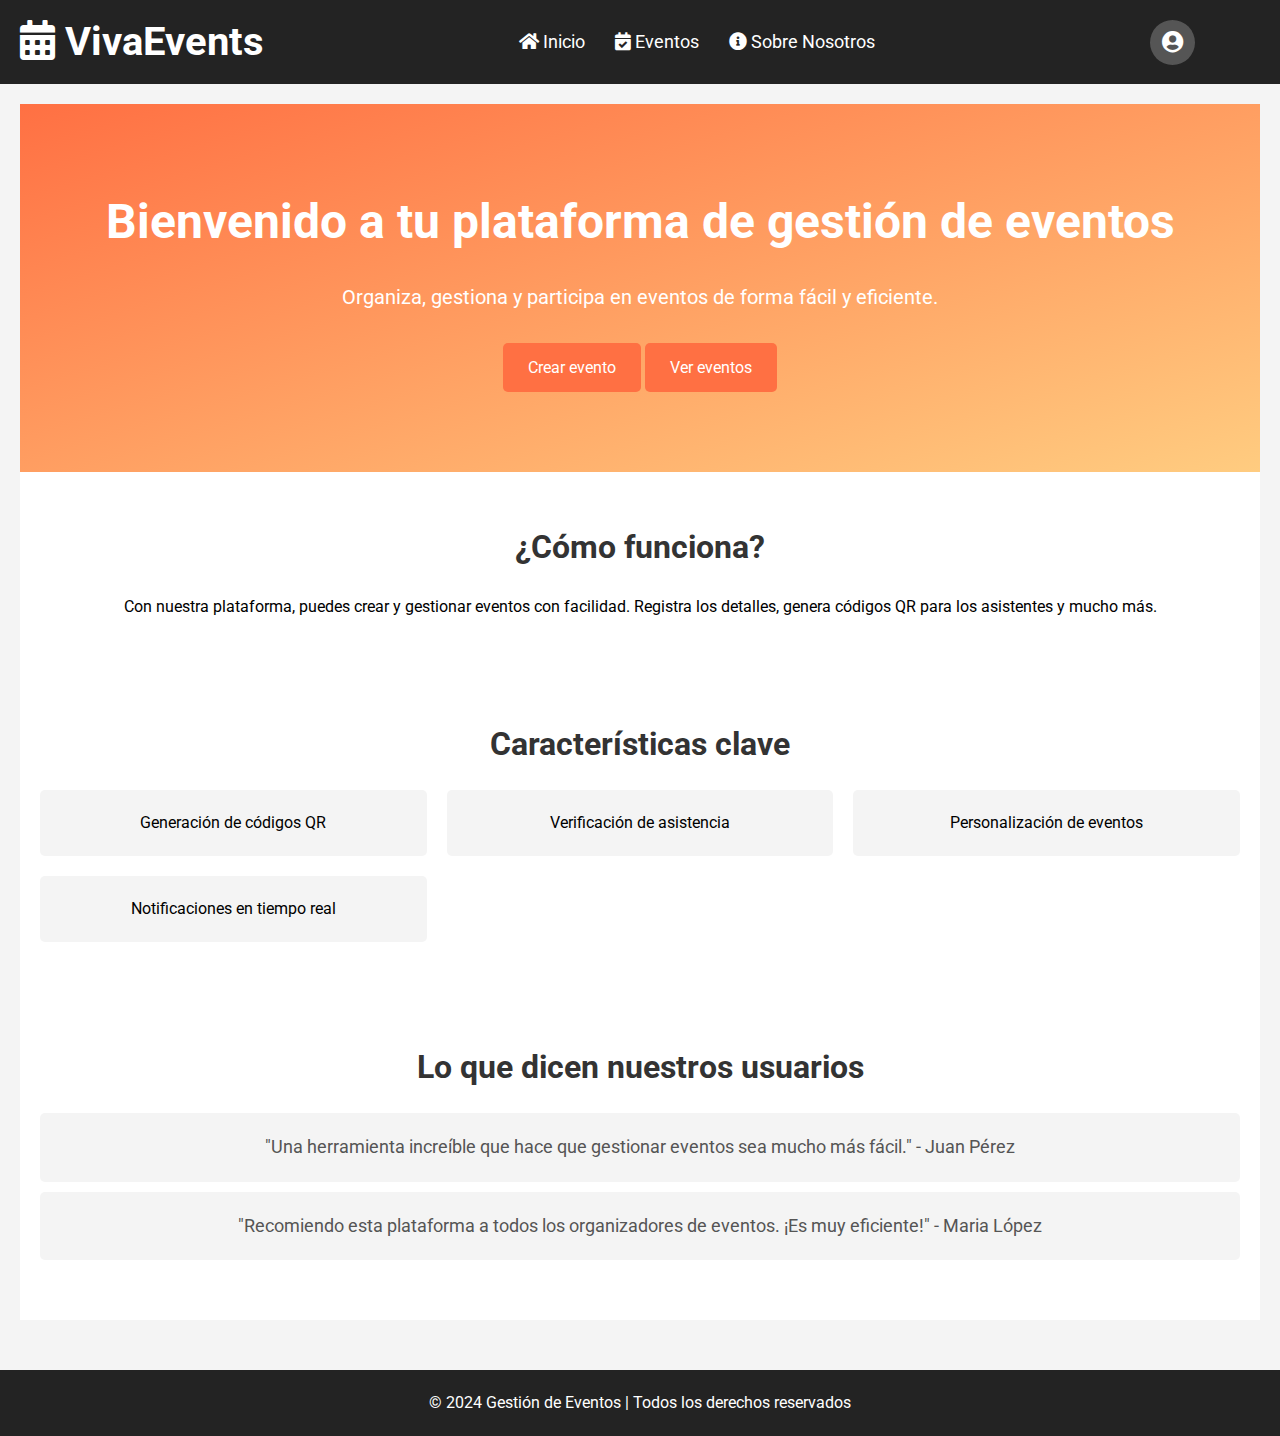
<file: index.html>
<!DOCTYPE html>
<html lang="en">
<head>
  <meta charset="UTF-8">
  <meta name="viewport" content="width=device-width, initial-scale=1.0">
  <title>VivaEvents</title>
  <link rel="stylesheet" href="styles.css">
  <link href="https://fonts.googleapis.com/css2?family=Roboto:wght@400;700&display=swap" rel="stylesheet">
  <link rel="stylesheet" href="https://cdnjs.cloudflare.com/ajax/libs/font-awesome/5.15.4/css/all.min.css"> <!-- Asegúrate de tener esto -->
</head>
<body>
   <header>
      <nav>
        <h1><i class="fas fa-calendar-alt"></i> VivaEvents</h1>
        <ul class="nav-links" id="nav-links">
          <li><a href="#"><i class="fas fa-home"></i> Inicio</a></li>
          <li><a href="#"><i class="fas fa-calendar-check"></i> Eventos</a></li>
          <li><a href="#"><i class="fas fa-info-circle"></i> Sobre Nosotros</a></li>
          <li><a href="login.html"><i class="fas fa-sign-in-alt"></i> Iniciar Sesión</a></li>
        </ul>
        <!-- Icono de usuario y menú desplegable -->
        <div class="user-option" id="user-option">
          <div class="user-icon" id="user-icon">
            <i class="fas fa-user-circle"></i>
          </div>
          <div class="user-dropdown" id="user-dropdown">
            <a href="login.html"><i class="fas fa-sign-in-alt"></i> Iniciar sesión</a>
            <a href="#"><i class="fas fa-user-plus"></i> Registrarse</a>
          </div>
        </div>
        <!-- Menú hamburguesa -->
        <div class="hamburguer" id="hamburguer">
          <span class="bar"></span>
          <span class="bar"></span>
          <span class="bar"></span>
        </div>
      </nav>
    </header>
    

  <main>
    <section class="hero">
      <div class="hero-content">
        <h2>Bienvenido a tu plataforma de gestión de eventos</h2>
        <p>Organiza, gestiona y participa en eventos de forma fácil y eficiente.</p>
        <a href="#crear-evento" class="cta-btn">Crear evento</a>
        <a href="#ver-eventos" class="cta-btn">Ver eventos</a>
      </div>
    </section>

    <section class="about">
      <h3>¿Cómo funciona?</h3>
      <p>Con nuestra plataforma, puedes crear y gestionar eventos con facilidad. Registra los detalles, genera códigos QR para los asistentes y mucho más.</p>
    </section>

    <section class="features">
      <h3>Características clave</h3>
      <ul>
        <li>Generación de códigos QR</li>
        <li>Verificación de asistencia</li>
        <li>Personalización de eventos</li>
        <li>Notificaciones en tiempo real</li>
      </ul>
    </section>

    <section class="testimonials">
      <h3>Lo que dicen nuestros usuarios</h3>
      <div class="testimonial">
        <p>"Una herramienta increíble que hace que gestionar eventos sea mucho más fácil." - Juan Pérez</p>
      </div>
      <div class="testimonial">
        <p>"Recomiendo esta plataforma a todos los organizadores de eventos. ¡Es muy eficiente!" - Maria López</p>
      </div>
    </section>
  </main>

  <footer>
    <p>&copy; 2024 Gestión de Eventos | Todos los derechos reservados</p>
  </footer>

  <script src="script.js" defer></script>
  
</body>
</html>
</file>
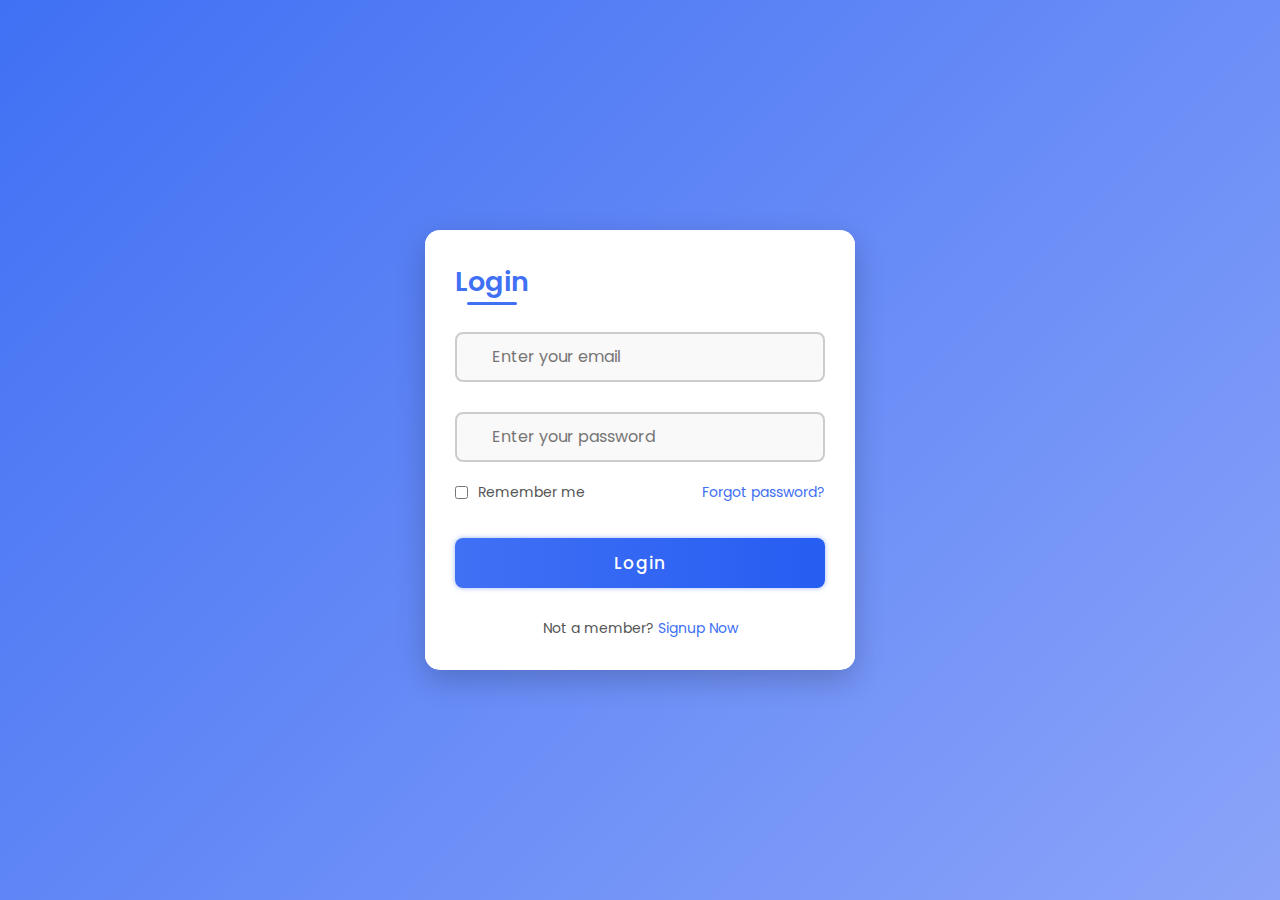
<file: login.html>
<!DOCTYPE html>
<html lang="en">
  <head>
    <meta charset="UTF-8" />
    <meta http-equiv="X-UA-Compatible" content="IE=edge" />
    <meta name="viewport" content="width=device-width, initial-scale=1.0" />
    <link rel="stylesheet" href="https://unicons.iconscout.com/release/v4.0.0/css/line.css" />
    <link rel="stylesheet" href="styles2.css" />
    <title>Login & Registration Form</title>
  </head>
  <body>
    <div class="container">
      <div class="forms">
        <div class="form login">
          <span class="title">Login</span>
          <form action="login.php" method="POST">
            <div class="input-field">
              <input type="text" name="email" placeholder="Enter your email" required />
              <i class="uil uil-envelope icon"></i>
            </div>
            <div class="input-field">
              <input type="password" name="password" class="password" placeholder="Enter your password" required />
              <i class="uil uil-lock icon"></i>
              <i class="uil uil-eye-slash showHidePw"></i>
            </div>
            <div class="checkbox-text">
              <div class="checkbox-content">
                <input type="checkbox" id="logCheck" />
                <label for="logCheck" class="text">Remember me</label>
              </div>
              <a href="#" class="text">Forgot password?</a>
            </div>
            <div class="input-field button">
              <input type="submit" value="Login" />
            </div>
          </form>
          <div class="login-signup">
            <span class="text">Not a member? <a href="#" class="text signup-link">Signup Now</a></span>
          </div>
        </div>

        <!-- Registration Form -->
        <div class="form signup">
          <span class="title">Registration</span>
          <form action="register.php" method="POST">
            <div class="input-field">
              <input type="text" name="name" placeholder="Enter your name" required />
              <i class="uil uil-user"></i>
            </div>
            <div class="input-field">
              <input type="text" name="email" placeholder="Enter your email" required />
              <i class="uil uil-envelope icon"></i>
            </div>
            <div class="input-field">
              <input type="password" name="password" class="password" placeholder="Create a password" required />
              <i class="uil uil-lock icon"></i>
            </div>
            <div class="input-field">
              <input type="password" name="confirm_password" class="password" placeholder="Confirm a password" required />
              <i class="uil uil-lock icon"></i>
              <i class="uil uil-eye-slash showHidePw"></i>
            </div>
            <div class="checkbox-text">
              <div class="checkbox-content">
                <input type="checkbox" id="termCon" />
                <label for="termCon" class="text">I accepted all terms and conditions</label>
              </div>
            </div>
            <div class="input-field button">
              <input type="submit" value="Signup" />
            </div>
          </form>
          <div class="login-signup">
            <span class="text">Already a member? <a href="#" class="text login-link">Login Now</a></span>
          </div>
        </div>
      </div>
    </div>

    <script src="script.js"></script>
  </body>
</html>
</file>
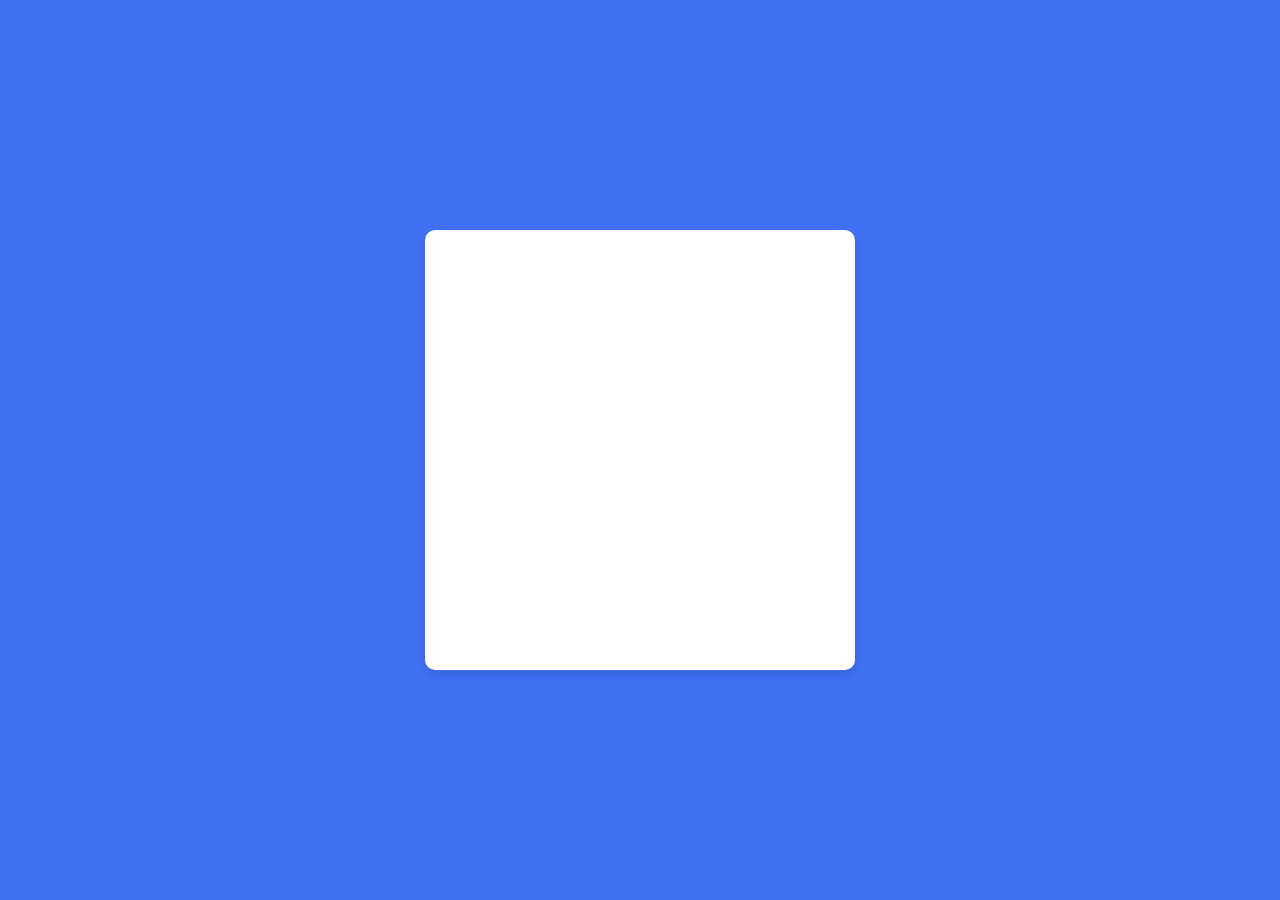
<file: Register.html>
<!DOCTYPE html>
<!-- Coding By CodingNepal - codingnepalweb.com -->
<html lang="en">
  <head>
    <meta charset="UTF-8" />
    <meta http-equiv="X-UA-Compatible" content="IE=edge" />
    <meta name="viewport" content="width=device-width, initial-scale=1.0" />
    <!-- ===== Iconscout CSS ===== -->
    <link rel="stylesheet" href="https://unicons.iconscout.com/release/v4.0.0/css/line.css" />
    <!-- ===== CSS ===== -->
    <link rel="stylesheet" href="styles3.css" />
    <title>Registration Form</title>
  </head>
  <body>
    <div class="container">
      <div class="forms">
        <div class="form signup">
          <span class="title">Registration</span>

          <form action="#">
            <div class="input-field">
              <input type="text" placeholder="Enter your name" required />
              <i class="uil uil-user"></i>
            </div>
            <div class="input-field">
              <input type="text" placeholder="Enter your email" required />
              <i class="uil uil-envelope icon"></i>
            </div>
            <div class="input-field">
              <input type="password" class="password" placeholder="Create a password" required />
              <i class="uil uil-lock icon"></i>
            </div>
            <div class="input-field">
              <input type="password" class="password" placeholder="Confirm a password" required />
              <i class="uil uil-lock icon"></i>
              <i class="uil uil-eye-slash showHidePw"></i>
            </div>

            <div class="checkbox-text">
              <div class="checkbox-content">
                <input type="checkbox" id="termCon" />
                <label for="termCon" class="text">I accepted all terms and conditions</label>
              </div>
            </div>

            <div class="input-field button">
              <input type="button" value="Signup" />
            </div>
          </form>

          <div class="login-signup">
            <span class="text">
              Already a member?
              <a href="#" class="text login-link">Login Now</a>
            </span>
          </div>
        </div>
      </div>
    </div>

    <script src="script.js"></script>
  </body>
</html>
</file>
<file: styles.css>
* {
  margin: 0;
  padding: 0;
  box-sizing: border-box;
}

header {
  background-color: #232323;
  color: white;
  padding: 10px 20px;
  position: relative;
}
body {
  font-family: 'Roboto', sans-serif;
  line-height: 1.6;
  background-color: #f4f4f4;
}

main {
  padding: 20px;
}

.hero {
  background: linear-gradient(to bottom right, #ff7043, #ffcc80);
  color: white;
  padding: 80px 20px;
  text-align: center;
}

.hero h2 {
  font-size: 48px;
  margin-bottom: 20px;
}

.hero p {
  font-size: 20px;
  margin-bottom: 30px;
}

.cta-btn {
  display: inline-block;
  background-color: #ff7043;
  color: white;
  padding: 12px 25px;
  font-size: 16px;
  text-decoration: none;
  border-radius: 5px;
  transition: background-color 0.3s ease;
}

.cta-btn:hover {
  background-color: #ff5722;
}

.about,
.features,
.testimonials {
  background-color: white;
  padding: 50px 20px;
  text-align: center;
}

.about h3,
.features h3,
.testimonials h3 {
  font-size: 32px;
  margin-bottom: 20px;
  color: #333;
}

.features ul {
  list-style: none;
  display: grid;
  grid-template-columns: 1fr 1fr 1fr;
  gap: 20px;
  padding: 0;
}

.features li {
  background-color: #f4f4f4;
  padding: 20px;
  border-radius: 5px;
  text-align: center;
}

.testimonial {
  background-color: #f4f4f4;
  padding: 20px;
  border-radius: 5px;
  margin: 10px 0;
}

.testimonial p {
  font-size: 18px;
  color: #555;
}

footer {
  background-color: #232323;
  color: white;
  padding: 20px;
  text-align: center;
  margin-top: 30px;
}

footer p {
  font-size: 16px;
}

nav {
  display: flex;
  justify-content: space-between;
  align-items: center;
  width: 100%;
}

h1 {
  font-size: 40px;
  font-weight: bold;
  margin-right: auto;
}

.nav-links {
  list-style: none;
  display: flex;
  justify-content: center;
  flex-grow: 1;
}

.nav-links li {
  margin: 0 15px;
}

.nav-links a {
  text-decoration: none;
  color: white;
  font-size: 18px;
  transition: color 0.3s ease;
}

.nav-links a:hover {
  color: #ff7043; /* Cambié el color de hover para hacerlo más atractivo */
}

.user-option {
  position: relative;
  margin-left: 20px;
  display: flex; /* Añadimos flexbox */
  justify-content: center; /* Centramos el icono horizontalmente */
  align-items: center; /* Centramos el icono verticalmente */
}

.user-icon {
  width: 45px;
  height: 45px;
  border-radius: 50%;
  background-color: #555;
  display: flex;
  justify-content: center;
  align-items: center;
  cursor: pointer;
  transition: background-color 0.3s ease;
  margin-right: 65px;
}

.user-icon:hover {
  background-color: #ff7043; /* Color de fondo del icono al hacer hover */
}

.user-icon i {
  color: white;
  font-size: 22px;
}

/* Estilo del menú desplegable */
.user-dropdown {
  display: none;
  position: absolute;
  top: 60px;
  right: 0;
  background-color: #333;
  width: 180px;
  border-radius: 5px;
  box-shadow: 0 4px 6px rgba(0, 0, 0, 0.2);
  z-index: 100;
  text-align: center; /* Centra el texto dentro del dropdown */
}

.user-dropdown a {
  color: white;
  padding: 12px;
  text-decoration: none;
  display: block;
  font-size: 16px;
  font-weight: 400;
  transition: background-color 0.3s ease;
}

.user-dropdown a:hover {
  background-color: #444;
}

.user-option.show-dropdown .user-dropdown {
  display: block;
}

.hamburguer {
  display: none;
  flex-direction: column;
  cursor: pointer;
}

.bar {
  width: 25px;
  height: 3px;
  background-color: white;
  margin: 4px 0;
  transition: 0.3s;
}

.nav-links li:nth-child(4) {
  display: none; /* Ocultamos "Inicio4" en pantallas pequeñas */
}

@media (max-width: 768px) {
  .nav-links {
    display: none;
    position: absolute;
    top: 100%;
    right: 0;
    background-color: #232323;
    width: 100%;
    flex-direction: column;
    text-align: center;
    padding-top: 20px;
  }

  .nav-links.show li:nth-child(4) {
    display: block; /* Mostramos "Inicio4" cuando el menú de hamburguesa esté activo */
  }

  .nav-links li {
    margin: 15px 0;
  }

  .hamburguer {
    display: flex;
  }

  .nav-links.show {
    display: flex;
    background-color: #232323;
  }

  .user-option {
    margin-left: 0;
    text-align: center;
    margin-top: 10px;
  }

  .user-option a {
    font-size: 16px;
  }

  .user-option {
    display: none; /* Ocultar el icono de usuario */
  }

  .user-dropdown {
    display: none;
  }

  .hero {
    padding: 60px 20px;
  }

  .hero h2 {
    font-size: 36px;
  }

  .hero p {
    font-size: 18px;
  }

  .cta-btn {
    padding: 10px 20px;
    font-size: 14px;
  }

  .features ul {
    grid-template-columns: 1fr 1fr;
  }

  .features li {
    font-size: 14px;
  }
}
</file>
<file: styles2.css>
/* ===== Google Font Import - Poppins ===== */
@import url('https://fonts.googleapis.com/css2?family=Poppins:wght@300;400;500;600;700&display=swap');

* {
    margin: 0;
    padding: 0;
    box-sizing: border-box;
    font-family: 'Poppins', sans-serif;
}

body {
    height: 100vh;
    display: flex;
    align-items: center;
    justify-content: center;
    background: linear-gradient(135deg, #4070f4, #8BA4F9);
    animation: gradientBackground 6s infinite alternate;
    color: #333;
}

@keyframes gradientBackground {
    0% {
        background: linear-gradient(135deg, #4070f4, #8BA4F9);
    }
    50% {
        background: linear-gradient(135deg, #265df2, #5D9EFF);
    }
    100% {
        background: linear-gradient(135deg, #8BA4F9, #4070f4);
    }
}

.container {
    position: relative;
    max-width: 430px;
    width: 100%;
    background: #fff;
    border-radius: 15px;
    box-shadow: 0 10px 30px rgba(0, 0, 0, 0.2);
    overflow: hidden;
    margin: 0 20px;
    transition: transform 0.3s ease, box-shadow 0.3s ease;
}

.container:hover {
    transform: translateY(-10px);
    box-shadow: 0 15px 40px rgba(0, 0, 0, 0.25);
}

.container .forms {
    display: flex;
    align-items: center;
    height: 440px;
    width: 200%;
    transition: height 0.2s ease;
}

.container .form {
    width: 50%;
    padding: 30px;
    background-color: #fff;
    transition: margin-left 0.18s ease;
}

.container.active .login {
    margin-left: -50%;
    opacity: 0;
    transition: margin-left 0.18s ease, opacity 0.15s ease;
}

.container .signup {
    opacity: 0;
    transition: opacity 0.09s ease;
}

.container.active .signup {
    opacity: 1;
    transition: opacity 0.2s ease;
}

.container.active .forms {
    height: 600px;
}

.container .form .title {
    position: relative;
    font-size: 27px;
    font-weight: 600;
    color: #4070f4;
    text-align: center;
}

.form .title::before {
    content: '';
    position: absolute;
    left: 50%;
    transform: translateX(-50%);
    bottom: -5px;
    height: 3px;
    width: 50px;
    background-color: #4070f4;
    border-radius: 25px;
}

.form .input-field {
    position: relative;
    height: 50px;
    width: 100%;
    margin-top: 30px;
}

.input-field input {
    position: absolute;
    height: 100%;
    width: 100%;
    padding: 0 35px;
    border: none;
    outline: none;
    font-size: 16px;
    background: #f9f9f9;
    border: 2px solid #ccc;
    border-radius: 8px;
    transition: all 0.3s ease;
}

.input-field input:is(:focus, :valid) {
    border-color: #4070f4;
    background: #eef5ff;
    box-shadow: 0 0 5px rgba(64, 112, 244, 0.5);
}

.input-field i {
    position: absolute;
    top: 50%;
    transform: translateY(-50%);
    color: #999;
    font-size: 23px;
    transition: all 0.3s ease;
}

.input-field input:is(:focus, :valid)~i {
    color: #4070f4;
}

.input-field i.icon {
    left: 10px;
}

.input-field i.showHidePw {
    right: 10px;
    cursor: pointer;
    padding: 10px;
}

.form .checkbox-text {
    display: flex;
    align-items: center;
    justify-content: space-between;
    margin-top: 20px;
}

.checkbox-text .checkbox-content {
    display: flex;
    align-items: center;
}

.checkbox-content input {
    margin-right: 10px;
    accent-color: #4070f4;
}

.form .text {
    color: #555;
    font-size: 14px;
}

.form a.text {
    color: #4070f4;
    text-decoration: none;
}

.form a:hover {
    text-decoration: underline;
}

.form .button {
    margin-top: 35px;
}

.form .button input {
    border: none;
    color: #fff;
    font-size: 17px;
    font-weight: 500;
    letter-spacing: 1px;
    border-radius: 8px;
    background: linear-gradient(90deg, #4070f4, #265df2);
    cursor: pointer;
    transition: all 0.3s ease;
}

.button input:hover {
    background: linear-gradient(90deg, #265df2, #5D9EFF);
    box-shadow: 0 4px 10px rgba(64, 112, 244, 0.5);
}

.form .login-signup {
    margin-top: 30px;
    text-align: center;
    font-size: 14px;
    color: #666;
}
</file>
<file: styles3.css>
/* ===== Google Font Import - Poformsins ===== */
@import url('https://fonts.googleapis.com/css2?family=Poppins:wght@300;400;500;600;700&display=swap');

* {
    margin: 0;
    padding: 0;
    box-sizing: border-box;
    font-family: 'Poppins', sans-serif;
}

body {
    height: 100vh;
    display: flex;
    align-items: center;
    justify-content: center;
    background-color: #4070f4;
}

.container {
    position: relative;
    max-width: 430px;
    width: 100%;
    background: #fff;
    border-radius: 10px;
    box-shadow: 0 5px 10px rgba(0, 0, 0, 0.1);
    overflow: hidden;
    margin: 0 20px;
}

.container .forms {
    display: flex;
    align-items: center;
    height: 440px;
    width: 200%;
    transition: height 0.2s ease;
}

.container .form {
    width: 50%;
    padding: 30px;
    background-color: #fff;
    transition: margin-left 0.18s ease;
}

.container.active .login {
    margin-left: -50%;
    opacity: 0;
    transition: margin-left 0.18s ease, opacity 0.15s ease;
}

.container .signup {
    opacity: 0;
    transition: opacity 0.09s ease;
}

.container.active .signup {
    opacity: 1;
    transition: opacity 0.2s ease;
}

.container.active .forms {
    height: 600px;
}

.container .form .title {
    position: relative;
    font-size: 27px;
    font-weight: 600;
}

.form .title::before {
    content: '';
    position: absolute;
    left: 0;
    bottom: 0;
    height: 3px;
    width: 30px;
    background-color: #4070f4;
    border-radius: 25px;
}

.form .input-field {
    position: relative;
    height: 50px;
    width: 100%;
    margin-top: 30px;
}

.input-field input {
    position: absolute;
    height: 100%;
    width: 100%;
    padding: 0 35px;
    border: none;
    outline: none;
    font-size: 16px;
    border-bottom: 2px solid #ccc;
    border-top: 2px solid transparent;
    transition: all 0.2s ease;
}

.input-field input:is(:focus, :valid) {
    border-bottom-color: #4070f4;
}

.input-field i {
    position: absolute;
    top: 50%;
    transform: translateY(-50%);
    color: #999;
    font-size: 23px;
    transition: all 0.2s ease;
}

.input-field input:is(:focus, :valid)~i {
    color: #4070f4;
}

.input-field i.icon {
    left: 0;
}

.input-field i.showHidePw {
    right: 0;
    cursor: pointer;
    padding: 10px;
}

.form .checkbox-text {
    display: flex;
    align-items: center;
    justify-content: space-between;
    margin-top: 20px;
}

.checkbox-text .checkbox-content {
    display: flex;
    align-items: center;
}

.checkbox-content input {
    margin-right: 10px;
    accent-color: #4070f4;
}

.form .text {
    color: #333;
    font-size: 14px;
}

.form a.text {
    color: #4070f4;
    text-decoration: none;
}

.form a:hover {
    text-decoration: underline;
}

.form .button {
    margin-top: 35px;
}

.form .button input {
    border: none;
    color: #fff;
    font-size: 17px;
    font-weight: 500;
    letter-spacing: 1px;
    border-radius: 6px;
    background-color: #4070f4;
    cursor: pointer;
    transition: all 0.3s ease;
}

.button input:hover {
    background-color: #265df2;
}

.form .login-signup {
    margin-top: 30px;
    text-align: center;
}
</file>
